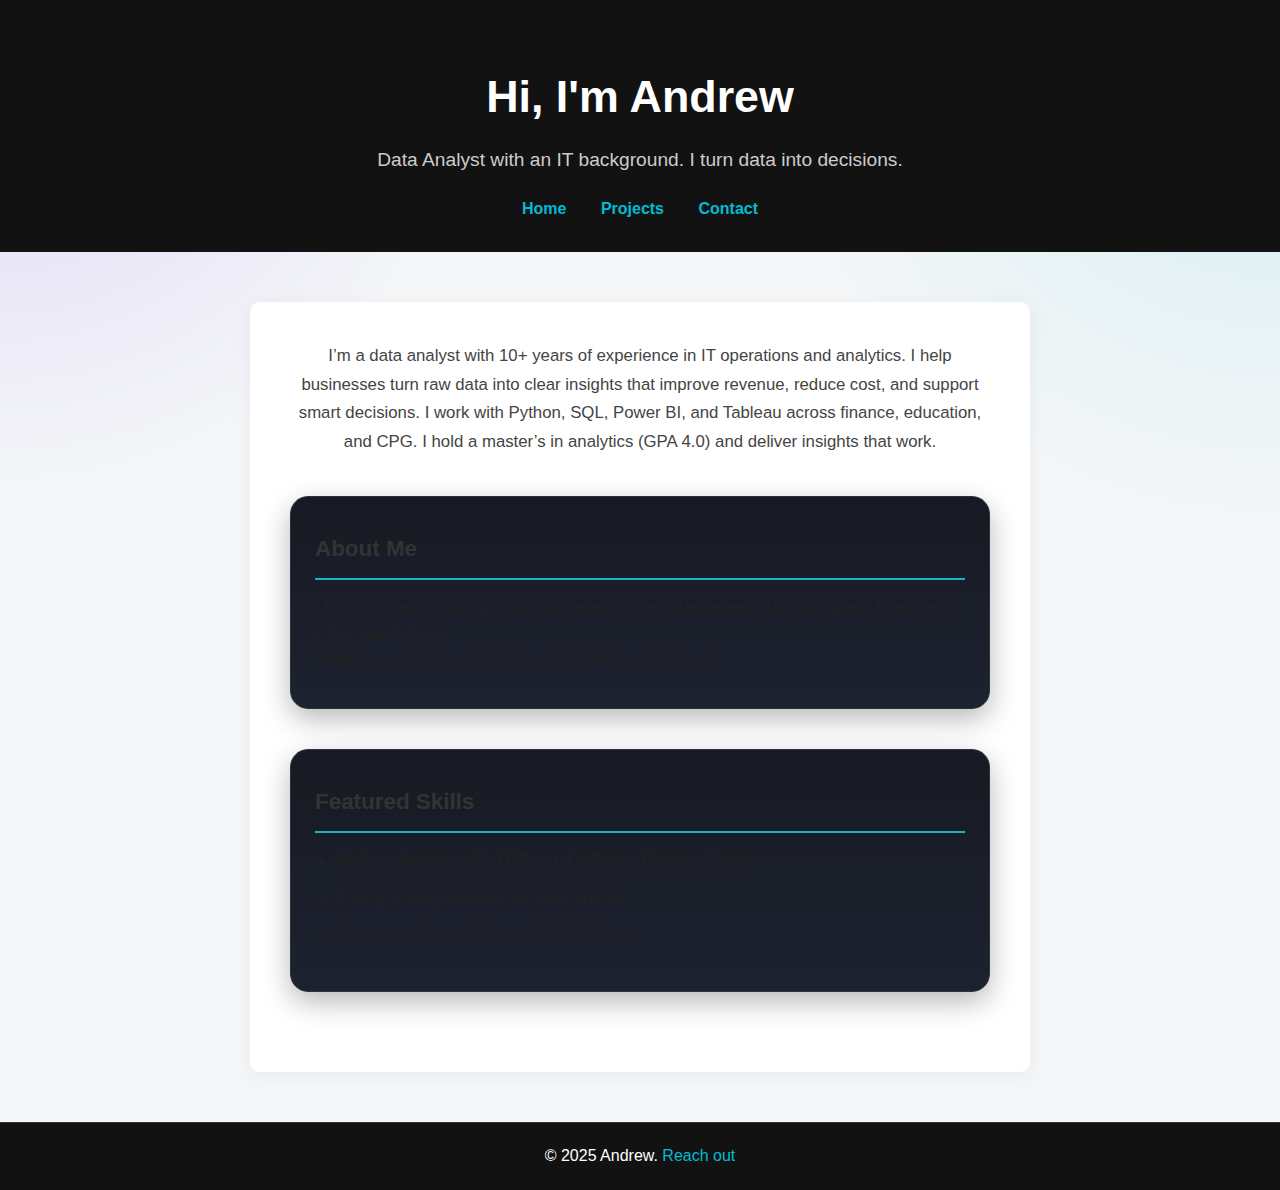
<file: aaindex_1.html>
<!DOCTYPE html>
<html lang="en">
<head>
  <meta charset="UTF-8" />
  <meta name="viewport" content="width=device-width, initial-scale=1" />
  <title>Andrew | Data Analyst</title>
  <link rel="stylesheet" href="style.css" />
  <style>
    body {
      font-family: 'Segoe UI', sans-serif;
      margin: 0;
      padding: 0;
      background-color: #f4f6f8;
      color: #222;
    }

    header {
      background-color: #121212;
      color: white;
      text-align: center;
      padding: 60px 20px 30px;
    }

    header h1 {
      font-size: 2.8rem;
      margin-bottom: 10px;
    }

    header p {
      font-size: 1.2rem;
      margin-top: 0;
      color: #ccc;
    }

    nav {
      margin-top: 20px;
    }

    nav a {
      color: #00bcd4;
      margin: 0 15px;
      text-decoration: none;
      font-weight: 600;
      font-size: 1rem;
    }

    nav a:hover {
      text-decoration: underline;
    }

    .container {
      max-width: 780px;
      margin: 50px auto;
      padding: 40px;
      background: #fff;
      border-radius: 10px;
      box-shadow: 0 4px 20px rgba(0, 0, 0, 0.05);
    }

    .intro {
      font-size: 1.05rem;
      line-height: 1.7;
      margin-bottom: 40px;
      text-align: center;
      color: #444;
    }

    section {
      margin-bottom: 40px;
    }

    section h2 {
      font-size: 1.4rem;
      margin-bottom: 15px;
      color: #333;
    }

    ul {
      padding-left: 20px;
    }

    li {
      margin-bottom: 10px;
    }

    footer {
      background-color: #121212;
      color: white;
      text-align: center;
      padding: 20px;
    }

    footer a {
      color: #00bcd4;
      text-decoration: none;
    }

    @media (max-width: 600px) {
      header h1 {
        font-size: 2rem;
      }

      .container {
        margin: 20px;
        padding: 25px;
      }
    }
  </style>
</head>
<body>

  <header>
    <h1>Hi, I'm Andrew</h1>
    <p>Data Analyst with an IT background. I turn data into decisions.</p>
    <nav>
      <a href="index.html">Home</a>
      <a href="projects.html">Projects</a>
      <a href="contact.html">Contact</a>
    </nav>
  </header>

  <main class="container">
    <div class="intro">
      I’m a data analyst with 10+ years of experience in IT operations and analytics.
      I help businesses turn raw data into clear insights that improve revenue, reduce cost, and support smart decisions.
      I work with Python, SQL, Power BI, and Tableau across finance, education, and CPG.
      I hold a master’s in analytics (GPA 4.0) and deliver insights that work.
    </div>

    <section>
      <h2>About Me</h2>
      <p>I focus on data modeling, predictive analytics, and dashboards. My work spans healthcare, CPG, and EdTech.</p>
      <p><strong>Tools I use:</strong> Python, SQL, Power BI, Tableau, Git, Excel.</p>
    </section>

    <section>
      <h2>Featured Skills</h2>
      <ul>
        <li>Machine learning with XGBoost, CatBoost, Random Forest</li>
        <li>Pricing strategy analysis for CPG brands</li>
        <li>Data storytelling with Power BI & Tableau</li>
      </ul>
    </section>
  </main>

  <footer>
    <p>© 2025 Andrew. <a href="contact.html">Reach out</a></p>
  </footer>
</body>
</html>
</file>
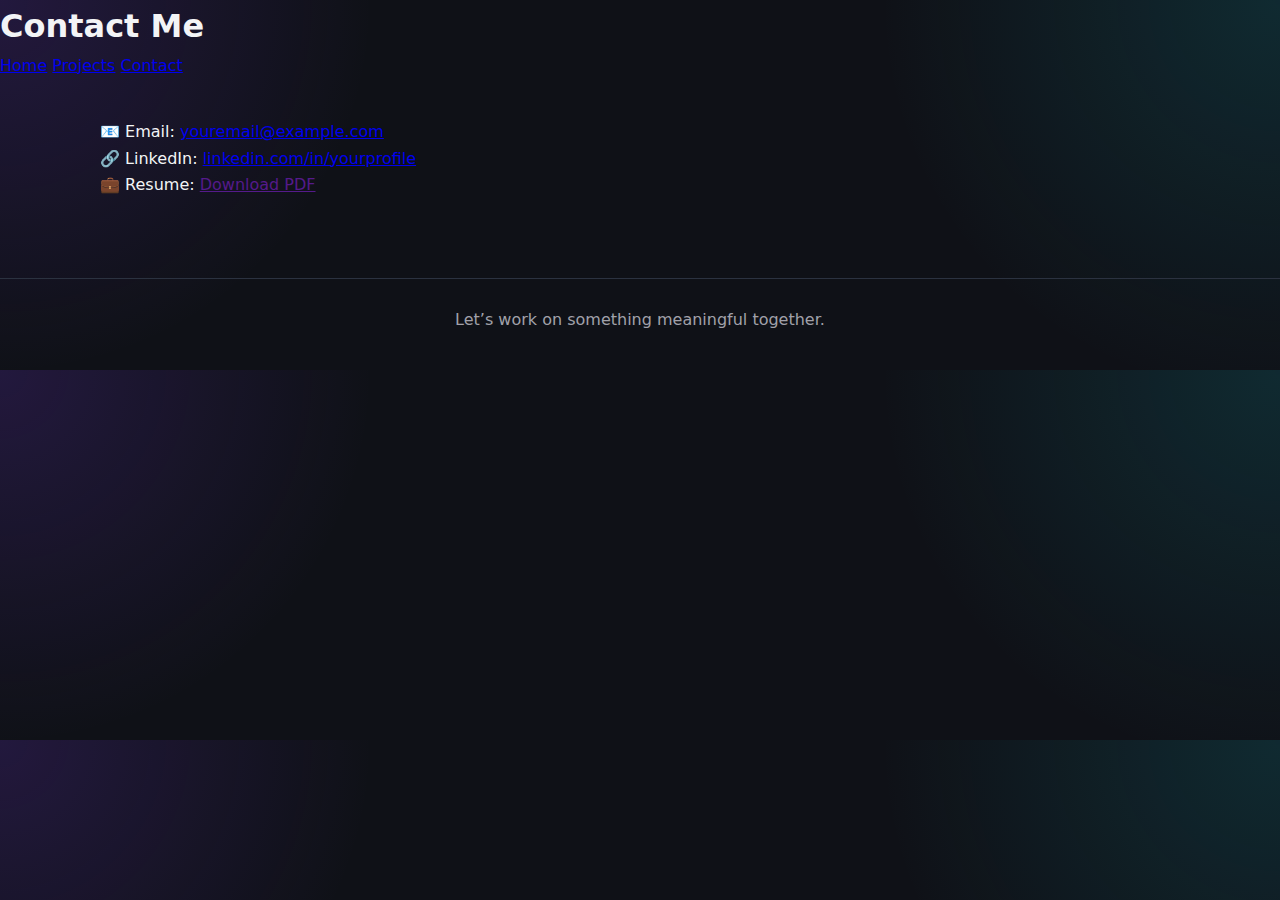
<file: contact.html>
<!DOCTYPE html>
<html lang="en">
<head>
  <meta charset="UTF-8" />
  <meta name="viewport" content="width=device-width, initial-scale=1" />
  <title>Contact | Andrew</title>
  <link rel="stylesheet" href="style.css" />
</head>
<body>
  <header>
    <h1>Contact Me</h1>
    <nav>
      <a href="index.html">Home</a>
      <a href="projects.html">Projects</a>
      <a href="contact.html">Contact</a>
    </nav>
  </header>

  <main>
    <p>📧 Email: <a href="mailto:andrewamartei@gmail.com">youremail@example.com</a></p>
    <p>🔗 LinkedIn: <a href="https://www.linkedin.com/in/andrewamartei" target="_blank">linkedin.com/in/yourprofile</a></p>
    <p>💼 Resume: <a href=""https://andrewamatei.github.io/assets/Andrew Amartei_Resume_new_1.1.pdf" target="_blank">Download PDF</a></p>
  </main>

  <footer>
    <p>Let’s work on something meaningful together.</p>
  </footer>
</body>
</html>
</file>
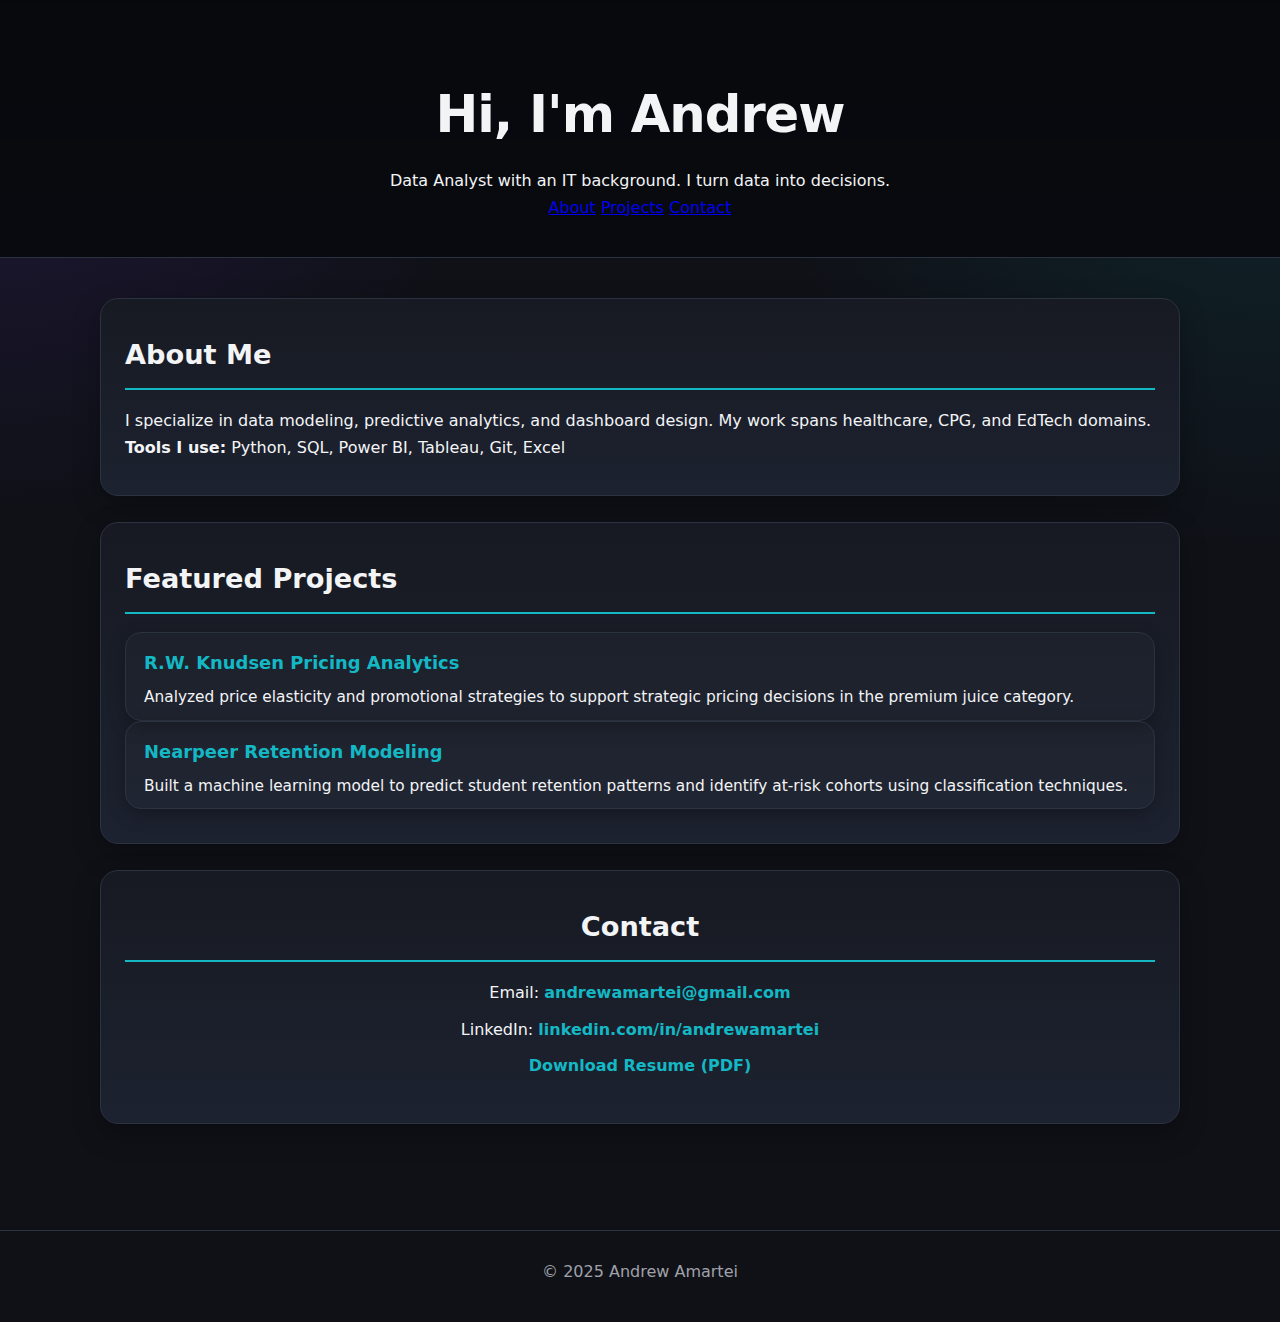
<file: modern_portfolio.html>
<!DOCTYPE html>
<html lang="en">
<head>
  <meta charset="UTF-8" />
  <meta name="viewport" content="width=device-width, initial-scale=1.0" />
  <title>Andrew | Data Analyst</title>
  <link href="https://fonts.googleapis.com/css2?family=Inter:wght@400;600;700&display=swap" rel="stylesheet">
  <link rel="stylesheet" href="style.css" />
</head>
<body>
  <header>
    <div class="hero">
      <h1>Hi, I'm Andrew</h1>
      <p>Data Analyst with an IT background. I turn data into decisions.</p>
      <nav>
        <a href="#about">About</a>
        <a href="#projects">Projects</a>
        <a href="#contact">Contact</a>
      </nav>
    </div>
  </header>

  <main>
    <section id="about">
      <h2>About Me</h2>
      <p>I specialize in data modeling, predictive analytics, and dashboard design. My work spans healthcare, CPG, and EdTech domains.</p>
      <p><strong>Tools I use:</strong> Python, SQL, Power BI, Tableau, Git, Excel</p>
    </section>

    <section id="projects">
      <h2>Featured Projects</h2>
      <div class="project-card">
        <h3>R.W. Knudsen Pricing Analytics</h3>
        <p>Analyzed price elasticity and promotional strategies to support strategic pricing decisions in the premium juice category.</p>
      </div>
      <div class="project-card">
        <h3>Nearpeer Retention Modeling</h3>
        <p>Built a machine learning model to predict student retention patterns and identify at-risk cohorts using classification techniques.</p>
      </div>
    </section>

    <section id="contact">
      <h2>Contact</h2>
      <p>Email: <a href="mailto:andrewamartei@gmail.com">andrewamartei@gmail.com</a></p>
      <p>LinkedIn: <a href="https://www.linkedin.com/in/andrewamartei" target="_blank">linkedin.com/in/andrewamartei</a></p>
      <p><a href="assets/Andrew_Amartei_Resume_new_1.1.pdf" target="_blank">Download Resume (PDF)</a></p>
    </section>
  </main>

  <footer>
    <p>© 2025 Andrew Amartei</p>
  </footer>
</body>
</html>
</file>
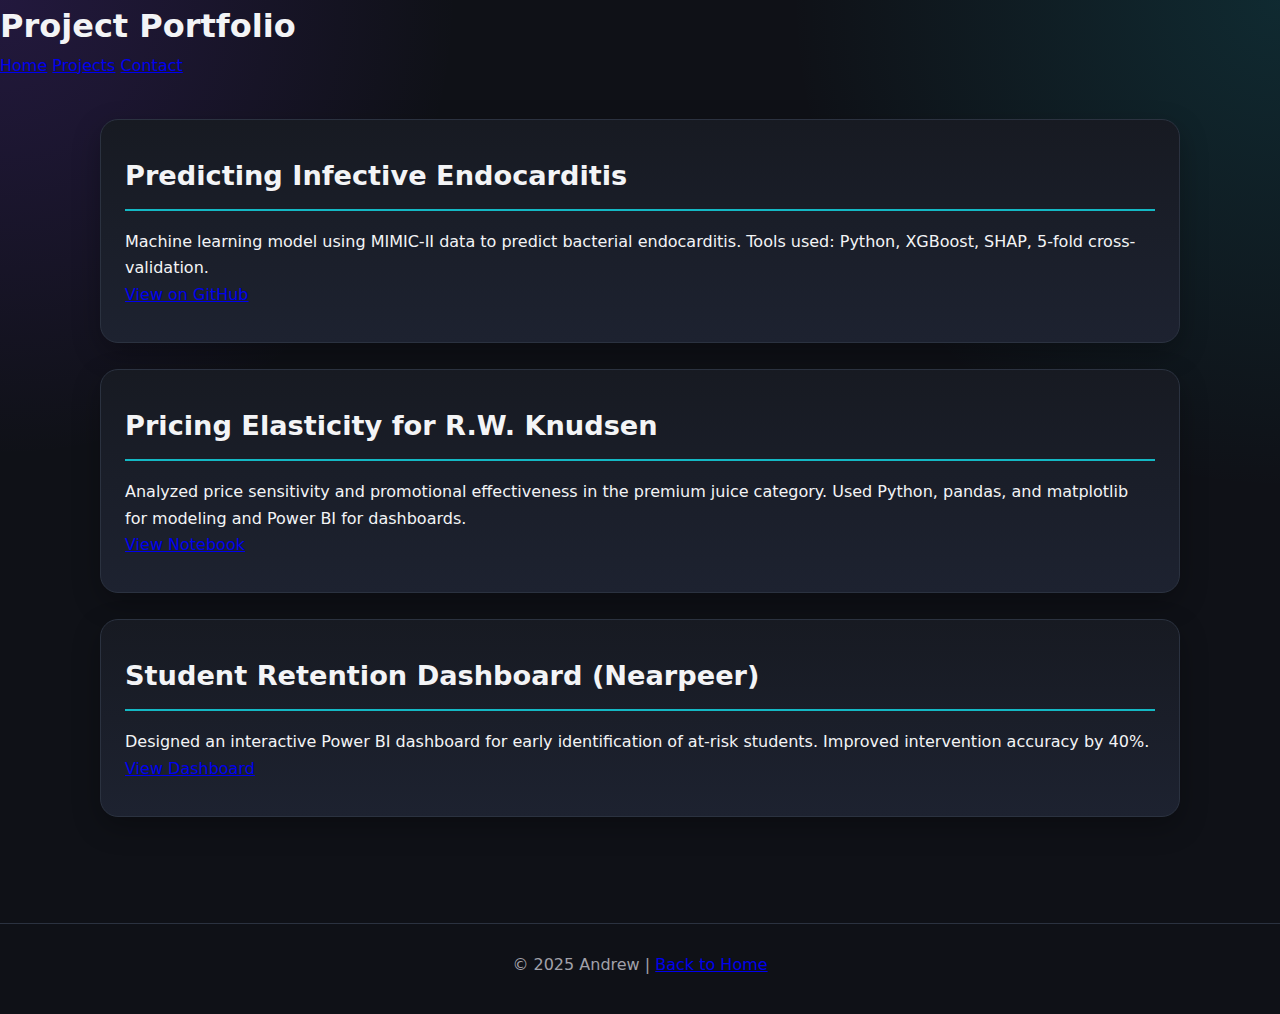
<file: projects.html>
<!DOCTYPE html>
<html lang="en">
<head>
  <meta charset="UTF-8" />
  <meta name="viewport" content="width=device-width, initial-scale=1" />
  <title>Projects | Andrew</title>
  <link rel="stylesheet" href="style.css" />
</head>
<body>
  <header>
    <h1>Project Portfolio</h1>
    <nav>
      <a href="index.html">Home</a>
      <a href="projects.html">Projects</a>
      <a href="contact.html">Contact</a>
    </nav>
  </header>

  <main>
    <section>
      <h2>Predicting Infective Endocarditis</h2>
      <p>Machine learning model using MIMIC-II data to predict bacterial endocarditis. Tools used: Python, XGBoost, SHAP, 5-fold cross-validation.</p>
      <a href="https://github.com/yourusername/endocarditis-prediction" target="_blank">View on GitHub</a>
    </section>

    <section>
      <h2>Pricing Elasticity for R.W. Knudsen</h2>
      <p>Analyzed price sensitivity and promotional effectiveness in the premium juice category. Used Python, pandas, and matplotlib for modeling and Power BI for dashboards.</p>
      <a href="https://github.com/yourusername/rwknudsen-pricing" target="_blank">View Notebook</a>
    </section>

    <section>
      <h2>Student Retention Dashboard (Nearpeer)</h2>
      <p>Designed an interactive Power BI dashboard for early identification of at-risk students. Improved intervention accuracy by 40%.</p>
      <a href="https://public.tableau.com/app/profile/yourprofile" target="_blank">View Dashboard</a>
    </section>
  </main>

  <footer>
    <p>© 2025 Andrew | <a href="index.html">Back to Home</a></p>
  </footer>
</body>
</html>
</file>
<file: style.css>
/* style.css */

/* ===============================
   Base
   =============================== */
html {
  scroll-behavior: smooth;
}

section {
  scroll-margin-top: 96px;
}

:root {
  --primary-color: #14b8c4;
  --secondary-color: #7c3aed;
  --accent-color: #f43f7f;

  --background-dark: #0f1117;
  --background-card: #171a22;
  --background-card-2: #1d2230;
  --text-light: #f3f4f6;
  --text-muted: #a1a1aa;
  --border-dark: #2b3240;

  --gradient-primary: linear-gradient(135deg, #14b8c4, #7c3aed);
  --shadow-dark: rgba(0, 0, 0, 0.45);
  --shadow-card: rgba(0, 0, 0, 0.28);
  --focus-ring: 0 0 0 3px rgba(20, 184, 196, 0.3);
  --max-width: 1120px;
}

* {
  margin: 0;
  padding: 0;
  box-sizing: border-box;
}

body {
  font-family: "Poppins", system-ui, -apple-system, "Segoe UI", Roboto, Arial, sans-serif;
  background:
    radial-gradient(circle at top left, rgba(124, 58, 237, 0.18), transparent 28%),
    radial-gradient(circle at top right, rgba(20, 184, 196, 0.15), transparent 30%),
    var(--background-dark);
  color: var(--text-light);
  line-height: 1.65;
}

/* ===============================
   Accessibility
   =============================== */
.skip-link {
  position: absolute;
  top: -44px;
  left: 16px;
  background: var(--primary-color);
  color: #ffffff;
  padding: 10px 14px;
  border-radius: 8px;
  text-decoration: none;
  font-weight: 600;
  z-index: 2000;
  transition: top 0.2s ease;
}

.skip-link:focus {
  top: 16px;
}

a:focus-visible,
button:focus-visible {
  outline: none;
  box-shadow: var(--focus-ring);
  border-radius: 8px;
}

/* ===============================
   Header
   =============================== */
.hero {
  text-align: center;
  padding: 72px 16px 36px;
  background:
    linear-gradient(to bottom, rgba(0, 0, 0, 0.35), rgba(0, 0, 0, 0.2)),
    #0b0d13;
  border-bottom: 1px solid var(--border-dark);
}

.hero h1 {
  font-size: clamp(2.2rem, 4vw, 3.6rem);
  font-weight: 700;
  margin-bottom: 12px;
  letter-spacing: -0.02em;
}

.subtitle {
  color: #d4d4d8;
  margin-bottom: 20px;
  font-size: 1.05rem;
  max-width: 680px;
  margin-left: auto;
  margin-right: auto;
}

/* ===============================
   Navigation
   =============================== */
.site-nav {
  display: flex;
  gap: 18px;
  justify-content: center;
  flex-wrap: wrap;
  padding: 10px 12px;
  margin-top: 8px;
}

.site-nav a {
  color: var(--primary-color);
  text-decoration: none;
  font-weight: 600;
  letter-spacing: 0.2px;
  padding: 8px 4px;
  border-bottom: 2px solid transparent;
  transition: color 0.25s ease, border-color 0.25s ease;
}

.site-nav a:hover,
.site-nav a.active {
  color: var(--accent-color);
  border-bottom-color: var(--accent-color);
}

.sticky-nav {
  position: relative;
  z-index: 1000;
}

.fixed-nav {
  position: fixed;
  top: 0;
  left: 0;
  right: 0;
  background: rgba(11, 13, 19, 0.96);
  backdrop-filter: blur(10px);
  box-shadow: 0 8px 24px rgba(0, 0, 0, 0.35);
  padding: 10px 0;
  border-bottom: 1px solid var(--border-dark);
}

/* ===============================
   Layout
   =============================== */
main {
  max-width: var(--max-width);
  margin: 40px auto;
  padding: 0 20px 40px;
}

section {
  padding: 34px 24px;
  margin: 26px 0;
  background: linear-gradient(180deg, var(--background-card), var(--background-card-2));
  border: 1px solid var(--border-dark);
  border-radius: 18px;
  box-shadow: 0 10px 28px var(--shadow-card);
}

section h2 {
  font-size: 1.7rem;
  margin-bottom: 18px;
  padding-bottom: 10px;
  border-bottom: 2px solid var(--primary-color);
}

/* ===============================
   About
   =============================== */
.about-content {
  display: flex;
  align-items: center;
  gap: 32px;
}

.about-img {
  flex-shrink: 0;
  width: 190px;
  height: 190px;
  object-fit: cover;
  border-radius: 50%;
  border: 4px solid var(--primary-color);
  box-shadow: 0 0 20px rgba(20, 184, 196, 0.25);
}

.about-text {
  max-width: 700px;
}

.about-text p {
  margin-bottom: 12px;
  color: var(--text-light);
}

/* ===============================
   Featured Project
   =============================== */
.featured-card {
  border: 1px solid rgba(20, 184, 196, 0.28);
  box-shadow: 0 12px 30px rgba(20, 184, 196, 0.08), 0 8px 20px rgba(0, 0, 0, 0.24);
}

.featured-card .project-img {
  height: 260px;
}

.featured-card h3 {
  font-size: 1.35rem;
}

/* ===============================
   Projects
   =============================== */
.projects-container {
  display: grid;
  grid-template-columns: repeat(auto-fit, minmax(290px, 1fr));
  gap: 22px;
}

.project-card {
  background: rgba(255, 255, 255, 0.02);
  border: 1px solid var(--border-dark);
  border-radius: 16px;
  overflow: hidden;
  box-shadow: 0 6px 18px var(--shadow-card);
  transition: transform 0.22s ease, box-shadow 0.28s ease, border-color 0.28s ease;
}

.project-card:hover {
  transform: translateY(-6px);
  box-shadow: 0 14px 28px var(--shadow-dark);
  border-color: rgba(20, 184, 196, 0.35);
}

.project-img {
  width: 100%;
  height: 190px;
  object-fit: cover;
  display: block;
}

.project-card h3 {
  color: var(--primary-color);
  margin: 18px 18px 8px;
  font-size: 1.12rem;
  line-height: 1.35;
}

.project-tags {
  display: inline-block;
  font-size: 0.84rem;
  color: var(--text-muted);
  margin: 0 18px 8px;
}

.project-card p {
  color: var(--text-light);
  font-size: 0.96rem;
  margin: 10px 18px;
  line-height: 1.6;
}

.project-links {
  display: flex;
  flex-wrap: wrap;
  gap: 10px;
  padding: 12px 18px 18px;
}

.project-links a {
  display: inline-block;
  background: var(--gradient-primary);
  color: #ffffff;
  padding: 9px 14px;
  border-radius: 8px;
  font-size: 0.88rem;
  font-weight: 600;
  text-decoration: none;
  transition: transform 0.18s ease, opacity 0.2s ease;
}

.project-links a:hover {
  transform: translateY(-1px);
  opacity: 0.92;
}

/* ===============================
   Experience
   =============================== */
.experience-container {
  display: flex;
  flex-direction: column;
  gap: 18px;
}

.experience-item {
  background: rgba(255, 255, 255, 0.02);
  border-left: 4px solid var(--primary-color);
  border-radius: 12px;
  padding: 18px;
  box-shadow: 0 4px 12px var(--shadow-card);
  transition: transform 0.2s ease, box-shadow 0.2s ease;
}

.experience-item:hover {
  transform: translateY(-3px);
  box-shadow: 0 10px 22px var(--shadow-card);
}

.experience-item h3 {
  color: #ffffff;
  margin-bottom: 6px;
  font-size: 1.08rem;
}

.experience-dates {
  display: inline-block;
  color: var(--text-muted);
  font-size: 0.93rem;
  margin-bottom: 10px;
}

.experience-item ul {
  padding-left: 20px;
}

.experience-item li {
  color: var(--text-light);
  margin-bottom: 8px;
}

/* ===============================
   Education
   =============================== */
.education-container {
  display: grid;
  grid-template-columns: repeat(auto-fit, minmax(250px, 1fr));
  gap: 16px;
}

.education-item {
  background: rgba(255, 255, 255, 0.02);
  border: 1px solid var(--border-dark);
  border-bottom: 3px solid var(--primary-color);
  border-radius: 14px;
  padding: 20px;
  text-align: center;
  box-shadow: 0 4px 12px var(--shadow-card);
}

.education-item h3 {
  color: var(--primary-color);
  margin-bottom: 8px;
  font-size: 1.06rem;
}

.education-details {
  color: var(--text-light);
  margin-bottom: 6px;
}

.education-dates {
  color: var(--text-muted);
  font-size: 0.95rem;
}

/* ===============================
   Skills
   =============================== */
.skills-container {
  display: flex;
  flex-wrap: wrap;
  gap: 12px;
  justify-content: center;
  margin-top: 8px;
}

.skill {
  background: linear-gradient(135deg, rgba(124, 58, 237, 0.9), rgba(80, 45, 170, 0.95));
  color: #ffffff;
  padding: 9px 15px;
  border-radius: 999px;
  font-size: 0.92rem;
  font-weight: 500;
  box-shadow: 0 2px 8px rgba(0, 0, 0, 0.25);
  transition: transform 0.15s ease, background 0.2s ease;
  white-space: nowrap;
}

.skill:hover {
  transform: translateY(-2px);
}

/* ===============================
   Contact
   =============================== */
#contact {
  text-align: center;
}

#contact p {
  margin-bottom: 10px;
}

#contact a {
  color: var(--primary-color);
  text-decoration: none;
  font-weight: 700;
  transition: color 0.25s ease;
}

#contact a:hover {
  color: var(--accent-color);
}

.resume-button {
  display: inline-block;
  margin-top: 14px;
  padding: 11px 18px;
  border-radius: 10px;
  background: var(--gradient-primary);
  color: #ffffff;
  text-decoration: none;
  font-weight: 700;
  box-shadow: 0 6px 16px rgba(20, 184, 196, 0.2);
  transition: transform 0.18s ease, opacity 0.2s ease;
}

.resume-button:hover {
  transform: translateY(-1px);
  opacity: 0.95;
}

/* ===============================
   Back to top
   =============================== */
#backToTopBtn {
  position: fixed;
  right: 18px;
  bottom: 18px;
  display: none;
  width: 46px;
  height: 46px;
  align-items: center;
  justify-content: center;
  border-radius: 50%;
  background: rgba(11, 13, 19, 0.96);
  color: #ffffff;
  border: 1px solid var(--border-dark);
  box-shadow: 0 8px 22px rgba(0, 0, 0, 0.35);
  cursor: pointer;
  z-index: 1100;
  transition: transform 0.2s ease, background 0.2s ease;
}

#backToTopBtn:hover {
  background: #141923;
  transform: translateY(-2px);
}

/* ===============================
   Footer
   =============================== */
footer {
  padding: 28px 16px 36px;
  text-align: center;
  color: var(--text-muted);
  border-top: 1px solid var(--border-dark);
}

/* ===============================
   Responsive
   =============================== */
@media (max-width: 860px) {
  .about-content {
    flex-wrap: wrap;
    justify-content: center;
    text-align: center;
  }

  .about-text {
    max-width: 100%;
  }

  .featured-card .project-img {
    height: 220px;
  }
}

@media (max-width: 640px) {
  .hero {
    padding: 56px 14px 28px;
  }

  .hero h1 {
    font-size: 2rem;
  }

  .site-nav {
    gap: 12px;
  }

  main {
    padding: 0 14px 28px;
  }

  section {
    padding: 26px 18px;
    border-radius: 14px;
  }

  .about-img {
    width: 150px;
    height: 150px;
  }

  .project-img,
  .featured-card .project-img {
    height: 190px;
  }

  .project-links {
    flex-direction: column;
  }

  .project-links a {
    text-align: center;
    width: 100%;
  }

  .skills-container {
    justify-content: flex-start;
  }
}
</file>
